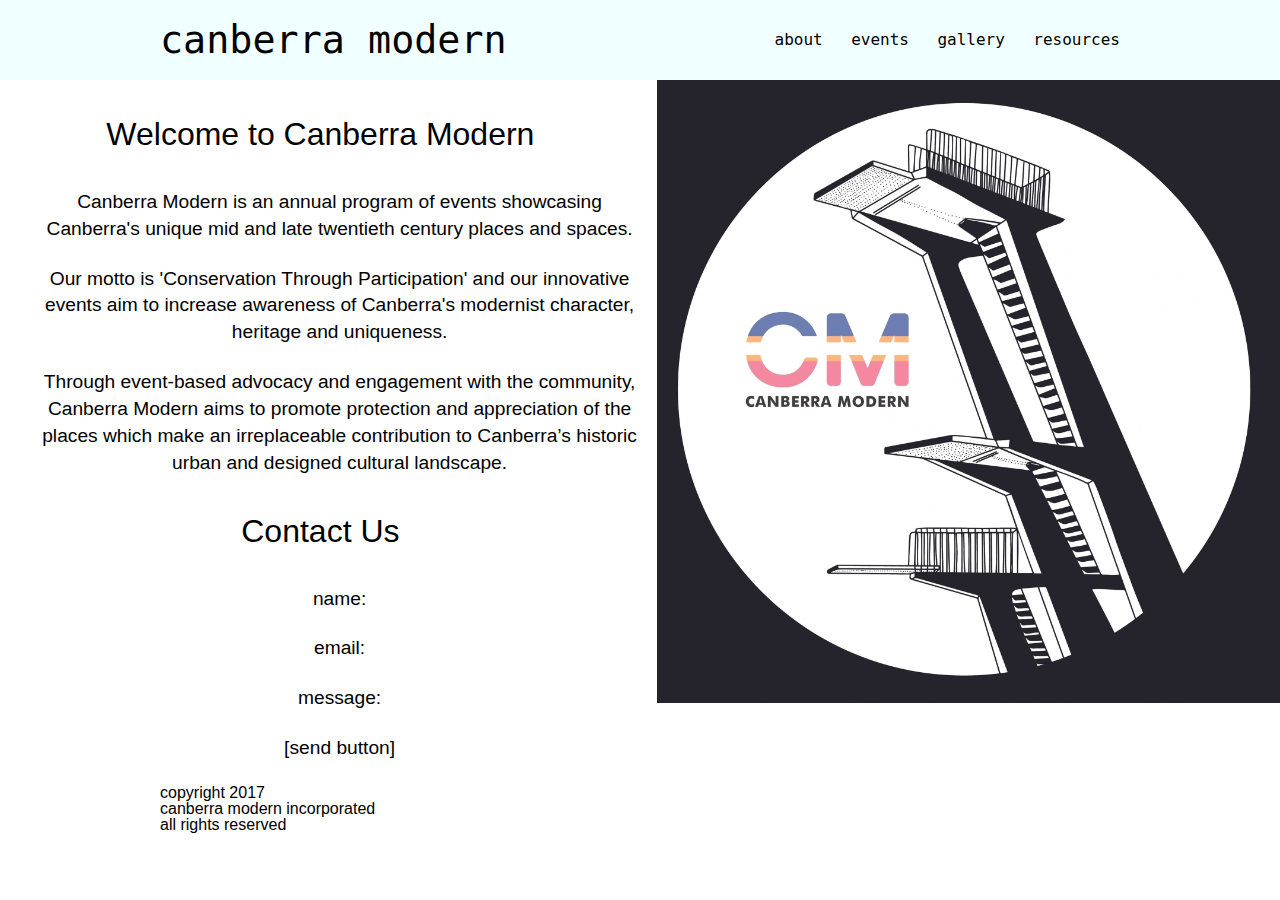
<file: index.html>
<!DOCTYPE html>
<html lang="en">

<head>
    <meta charset="UTF-8">
    <meta name="viewport" content="width=device-width, initial-scale=1.0">

    <title>Canberra Modern</title>
    <link rel="stylesheet" href="assets/css/reset.css">
    <link rel="stylesheet" href="assets/css/styles.css">

</head>

<Body>
    <div id="pagecontainer">
        <div id="contentwrap">
            <main>
                <header>
                    <div class="inner">
                        <h1><a href="index.html">canberra modern</a></h1>

                        <nav>
                            <ul>
                                <li><a href="about.html">about</a></li>
                                <li><a href="events.html">events</a></li>
                                <li><a href="gallery.html">gallery</a></li>
                                <li><a href="resources.html">resources</a></li>
                            </ul>
                        </nav>
                    </div>
                </header>
                
                <div class="twocolumns">
                    <div class="introtext">
                        <h2>Welcome to Canberra Modern</h2>
                        <p>Canberra Modern is an annual program of events showcasing Canberra's unique mid and late twentieth century places and spaces.</p>
                        <p>Our motto is 'Conservation Through Participation' and our innovative events aim to increase awareness of Canberra's modernist character, heritage and uniqueness.</p>
                        <p>Through event-based advocacy and engagement with the community, Canberra Modern aims to promote protection and appreciation of the places which make an irreplaceable contribution to Canberra’s historic urban and designed cultural landscape.</p>
                        
                        <div class="linebreak"></div>

                        <h2>Contact Us</h2>
                        <p>name:</p>
                        <p>email:</p>
                        <p>message:</p>
                        <p>[send button]<p>
                        
                    </div>

                    <div class="hero">
                        <img src="assets/images/cmlogo.png" class="heroimage" alt="Canberra Modern Logo"/>
                    </div>

                 </div>
            </main>
        </div>
    </div>

    <footer>
        <div class="inner">
            <div class="footer">
              <p>copyright 2017</p>
              <p>canberra modern incorporated</p>
              <p>all rights reserved</p>

            </div>
        </div>
    </footer>


</Body>

</html>
</file>
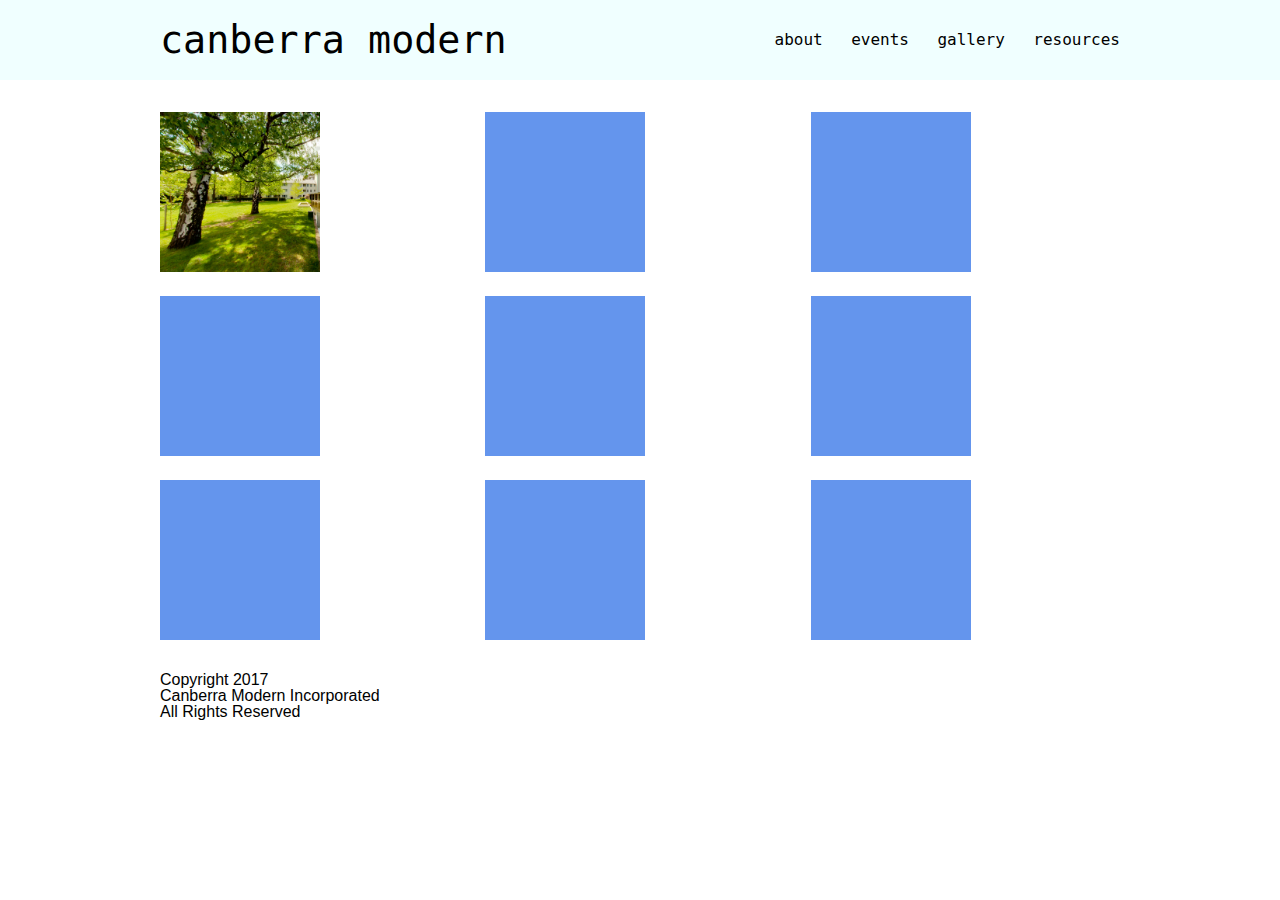
<file: gallery.html>
<!DOCTYPE html>
<html lang="en">

<head>
    <title>Canberra Modern</title>
    <meta charset="UTF-8">
    <link rel="stylesheet" href="assets/css/reset.css">
    <link rel="stylesheet" href="assets/css/styles.css">

</head>

<Body>
    <div id="pagecontainer">
        <div id="contentwrap">
            <main>
                <header>
                    <div class="inner">
                        <h1><a href="index.html">canberra modern</a></h1>

                        <nav>
                            <ul>
                                <li><a href="about.html">about</a></li>
                                <li><a href="events.html">events</a></li>
                                <li><a href="gallery.html">gallery</a></li>
                                <li><a href="resources.html">resources</a></li>
                            </ul>
                        </nav>
                    </div>
                </header>
                
                    <div class="inner">
                        <div class="gallery">
                            <div class="universityhouse">
                                <h3>University House</h3>
                            </div>
                            <div class="churchillhouse">
                                <h3>Churchill House</h3>
                            </div>
                            <div class="callamoffices">
                                <h3>Callam Offices</h3>
                            </div>
                            <div class="civicsquare">
                                <h3>Civic Square</h3>
                            </div>
                            <div class="parlimenthouse">
                                <h3>Parliament House</h3>
                            </div>
                            <div class="nationallibrary">
                                <h3>The National Library of Australia</h3>
                            </div>
                            <div class="colonialmutual">
                                <h3>The Colonial Mutual Building</h3>
                            </div>
                            <div class="highcourt">
                                <h3>The High Court of Australia</h3>
                            </div>
                            <div class="musicschool">
                                <h3>The School of Music</h3>
                            </div>
                        </div>
                    </div>
            </main>
        </div>
    </div>

    <footer>
        <div class="inner">
            <div class="footer">
              <p>Copyright 2017</p>
              <p>Canberra Modern Incorporated</p>
              <p>All Rights Reserved</p>
            </div>
        </div>
    </footer>


</Body>

</html>
</file>
<file: assets/css/styles.css>
/*PLACEHOLDER FONTS*/
/* I still don't fully understand how setting font size impacts everything as per note on your files*/
body {
    font-size: 16px;
    font-family: 'Segoe UI', sans-serif;
}

h1, h2, h3, h4, h5, h6 {
    font-family: Arial, Helvetica, sans-serif;
}

h1 {
    font-size: 2.4em;
    font-family: monospace;
}

h3 {
    font-size: 1.4em;
    margin: 1.2em;
}




/*Main Page Styling*/
.twocolumns {
    display: flex;
    flex-direction: row;
    justify-content: space-between;
}

.heroimage {
    max-width: 100%;
    height: auto;
}

.introtext {
    max-width: 100%;
    margin-right: 1em;
}

/*Hero Image*/
.hero img {
    float: right;
    
}

main h2 {
    font-size: 2em;
    margin: 1.2em;
    text-align: center;
}

main p {
    font-size: 1.2em;
    font-weight: lighter;
    line-height: 1.4em;
    margin-bottom: 1.2em;
    padding-left: 2em;
    text-align: center;
}

/*Paragraph box*/
#box-container {
    width: 50%;
    float: left;
    margin: 1em;
    
}

/*Header Shenanigans*/
.inner {
    width: 75%;
    margin: auto;
}

header {
    background-color: azure;
}

header .inner {
    display: flex;
    justify-content: space-between; 
    height: 5em;
    align-items: center;
}

header nav ul li {
    display: inline;
    margin-left: 1.5em;
    font-family: monospace;
}

/*Changes the style of links*/
a:link{
    text-decoration: none;
    color: black;
}

a:visited {
    text-decoration: none;
    color: black;
}

a:hover {
    text-decoration: underline;
    color:crimson;
}

a:active {
    text-decoration: underline;
    color:crimson;
}


/*3 Grid Gallery Attempt*/
/*Some of the code is currently taken from your examples, this was so i could figure out whats going on*/
/*As such, the code will change when the foundations are fully understood*/
.gallery {
    display: grid;
    grid-template-columns: 1fr 1fr 1fr;
    column-gap: 1em;
    row-gap: 1.5em;
    margin: 2em 0;
}

/*Visual Copy Final TBD - I wanted to learn/get this working first*/
.gallery div {
    background-color: cornflowerblue;
    min-height: 10em;
    display: flex;
    align-items: center;
    justify-content: center;
    width: 10em;
}

/*Gallery Images*/
.gallery .universityhouse {
    background-image: url(../images/universityhouse.png);
    background-repeat: no-repeat;
    background-size: cover;
    filter: grayscale(0);
}

.gallery h3 {
    color: crimson;
    text-align: center;
    display: none;
}
.gallery div:hover {
    filter: grayscale(0.8);
}
.gallery div:hover h3 {
    display: block;
}
</file>
